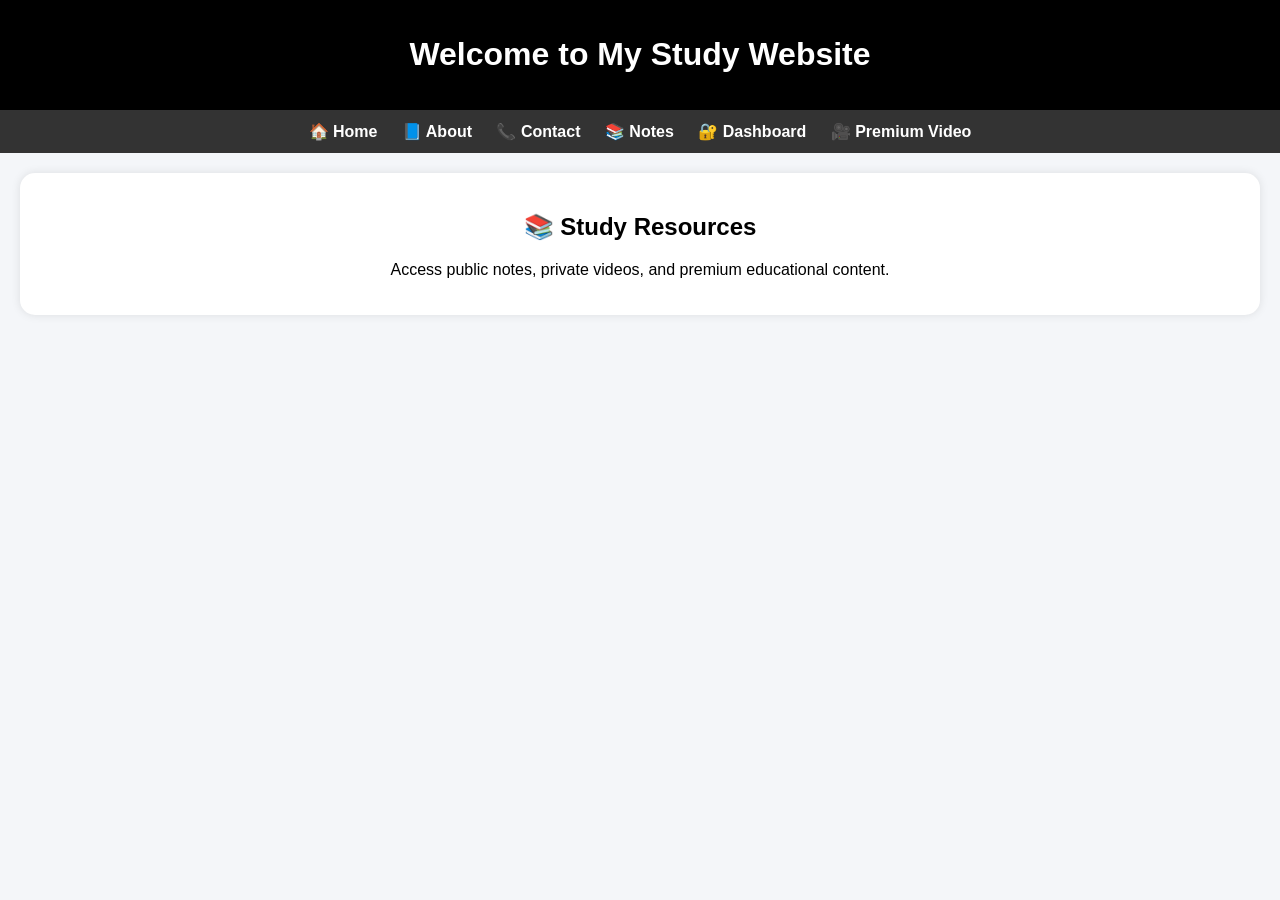
<file: index.html>
<!DOCTYPE html>
<html>
<head>
    <title>Home</title>
    <link rel="stylesheet" href="style.css">
</head>
<body>

<header>
    <h1>Welcome to My Study Website</h1>
</header>

<nav>
    <a href="index.html">🏠 Home</a>
    <a href="about.html">📘 About</a>
    <a href="contact.html">📞 Contact</a>
    <a href="notes.html">📚 Notes</a>
    <a href="login.html">🔐 Dashboard</a>
    <a href="login2.html">🎥 Premium Video</a>
</nav>

<div class="grid">
    <div class="card">
        <h2>📚 Study Resources</h2>
        <p>Access public notes, private videos, and premium educational content.</p>
    </div>
</div>

</body>
</html>
</file>
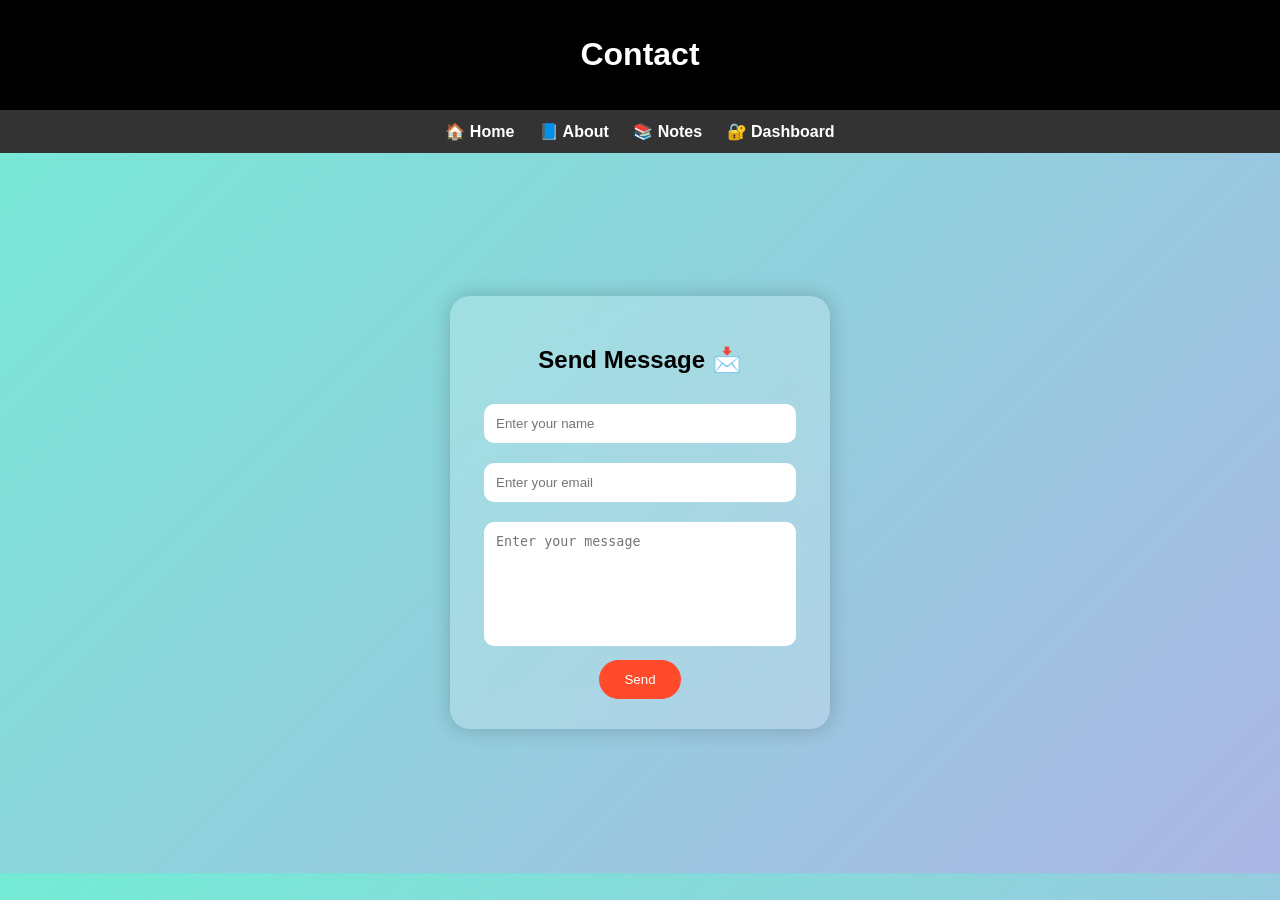
<file: contact.html>
<!DOCTYPE html>
<html>
<head>
    <title>Contact</title>
    <link rel="stylesheet" href="style.css">

    <style>
        body {
            background: linear-gradient(135deg, #74ebd5, #ACB6E5);
            font-family: Arial;
        }

        .container {
            display: flex;
            justify-content: center;
            align-items: center;
            height: 80vh;
        }

        .form-box {
            background: rgba(255,255,255,0.2);
            backdrop-filter: blur(15px);
            padding: 30px;
            border-radius: 20px;
            box-shadow: 0 0 20px rgba(0,0,0,0.2);
            text-align: center;
            width: 320px;
        }

        input, textarea {
            width: 90%;
            padding: 12px;
            margin: 10px 0;
            border-radius: 10px;
            border: none;
            outline: none;
        }

        textarea {
            height: 100px;
            resize: none;
        }

        .btn {
            padding: 12px 25px;
            background: #ff4b2b;
            color: white;
            border: none;
            border-radius: 25px;
            cursor: pointer;
        }

        .btn:hover {
            background: #ff416c;
        }
    </style>
</head>

<body>

<header>
    <h1 style="text-align:center;">Contact</h1>
</header>

<nav>
    <a href="index.html">🏠 Home</a>
    <a href="about.html">📘 About</a>
    <a href="notes.html">📚 Notes</a>
    <a href="login.html">🔐 Dashboard</a>
</nav>

<div class="container">

    <div class="form-box">

        <h2>Send Message 📩</h2>

        <!-- ✅ FINAL WORKING FORM -->
        <form action="https://formspree.io/f/xaqaqjvk" method="POST">

            <!-- Required hidden fields -->
            <input type="hidden" name="_subject" value="New message from website">
            <input type="hidden" name="_template" value="table">

            <!-- User inputs -->
            <input type="text" name="name" placeholder="Enter your name" required>

            <!-- IMPORTANT: reply email -->
            <input type="email" name="_replyto" placeholder="Enter your email" required>

            <textarea name="message" placeholder="Enter your message" required></textarea>

            <button class="btn" type="submit">Send</button>

        </form>

    </div>

</div>

</body>
</html>
</file>
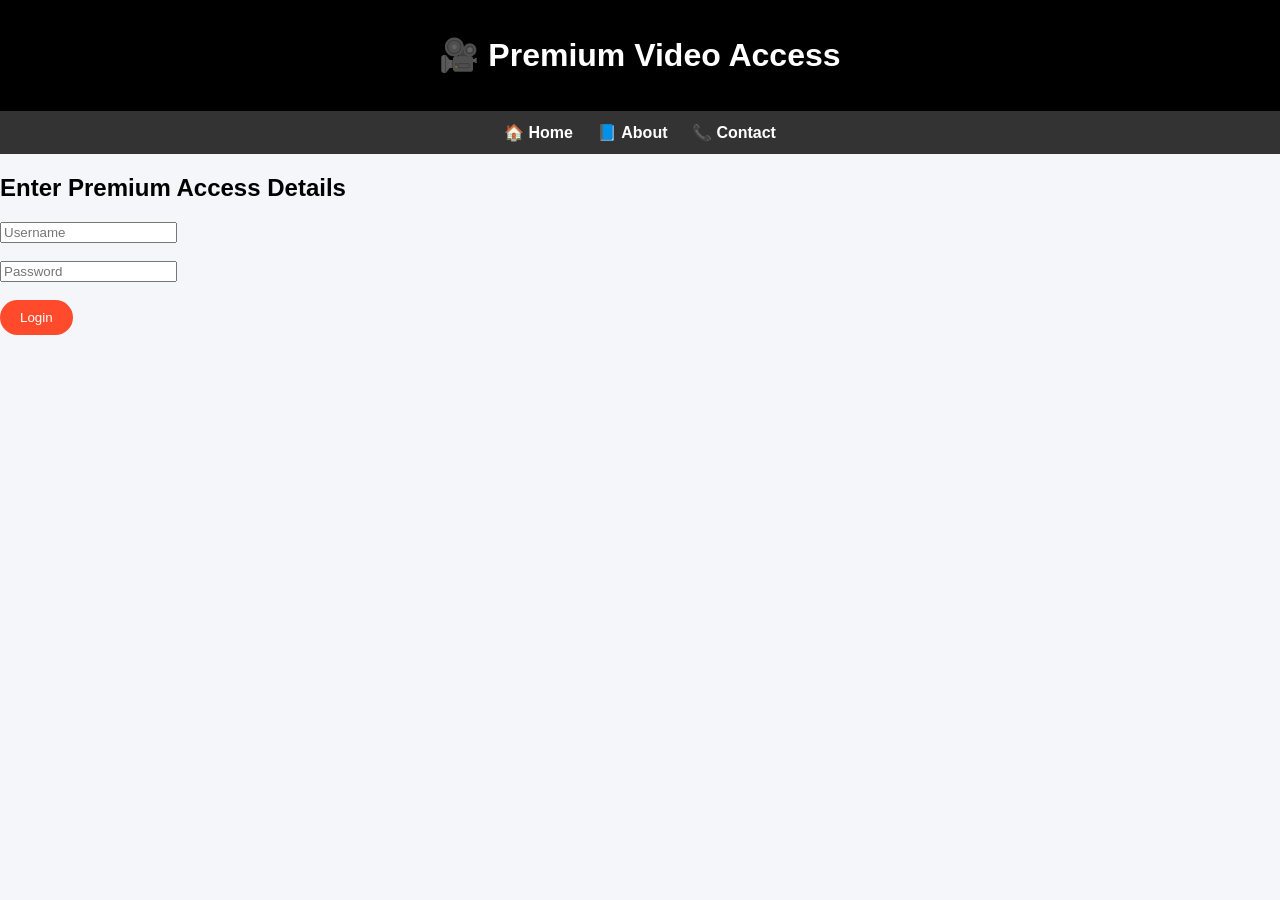
<file: login2.html>
<!DOCTYPE html>
<html>
<head>
    <title>Premium Video Login</title>
    <link rel="stylesheet" href="style.css">
</head>

<body>

<header>
    <h1>🎥 Premium Video Access</h1>
</header>

<nav>
    <a href="index.html">🏠 Home</a>
    <a href="about.html">📘 About</a>
    <a href="contact.html">📞 Contact</a>
</nav>

<div class="login-box">

    <h2>Enter Premium Access Details</h2>

    <input type="text" id="user2" placeholder="Username"><br><br>
    <input type="password" id="pass2" placeholder="Password"><br><br>

    <button class="btn" onclick="login2()">Login</button>

    <p id="error"></p>

</div>

<script>
function login2() {
    let user = document.getElementById("user2").value;
    let pass = document.getElementById("pass2").value;

    if (user === "premium" && pass === "5678") {
        localStorage.setItem("premiumLoggedIn", "true");
        window.location.href = "private2.html";
    } else {
        document.getElementById("error").innerText = "Wrong premium login!";
    }
}
</script>

</body>
</html>
</file>
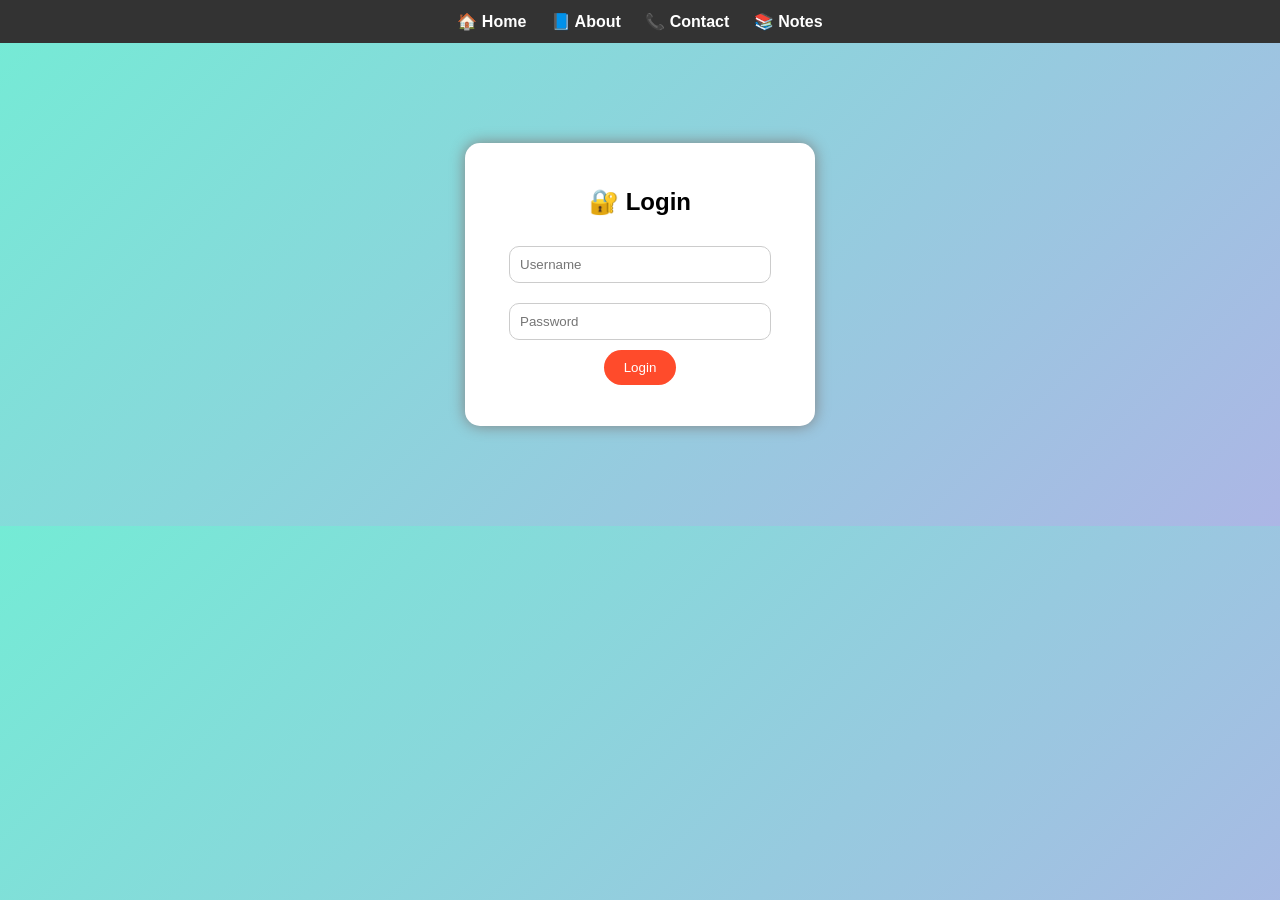
<file: private.html>
<!DOCTYPE html>
<html>
<head>
    <title>Private Video</title>
    <link rel="stylesheet" href="style.css">
</head>

<body>

<!-- 🔐 SECURITY CHECK -->
<script>
if (!localStorage.getItem("loggedIn")) {
    window.location.href = "login.html";
}
</script>

<header>
    🔐 Private Video
</header>

<nav>
    <a href="dashboard.html">📂 Dashboard</a>
    <a href="index.html">🏠 Home</a>
</nav>

<div class="grid">

    <div class="card">
        <h3>🎥 Study Video</h3>

        <video controls style="width:100%; border-radius:10px;">
            <source src="jurjun.mp4" type="video/mp4">
        </video>
    </div>

</div>

</body>
</html>
</file>
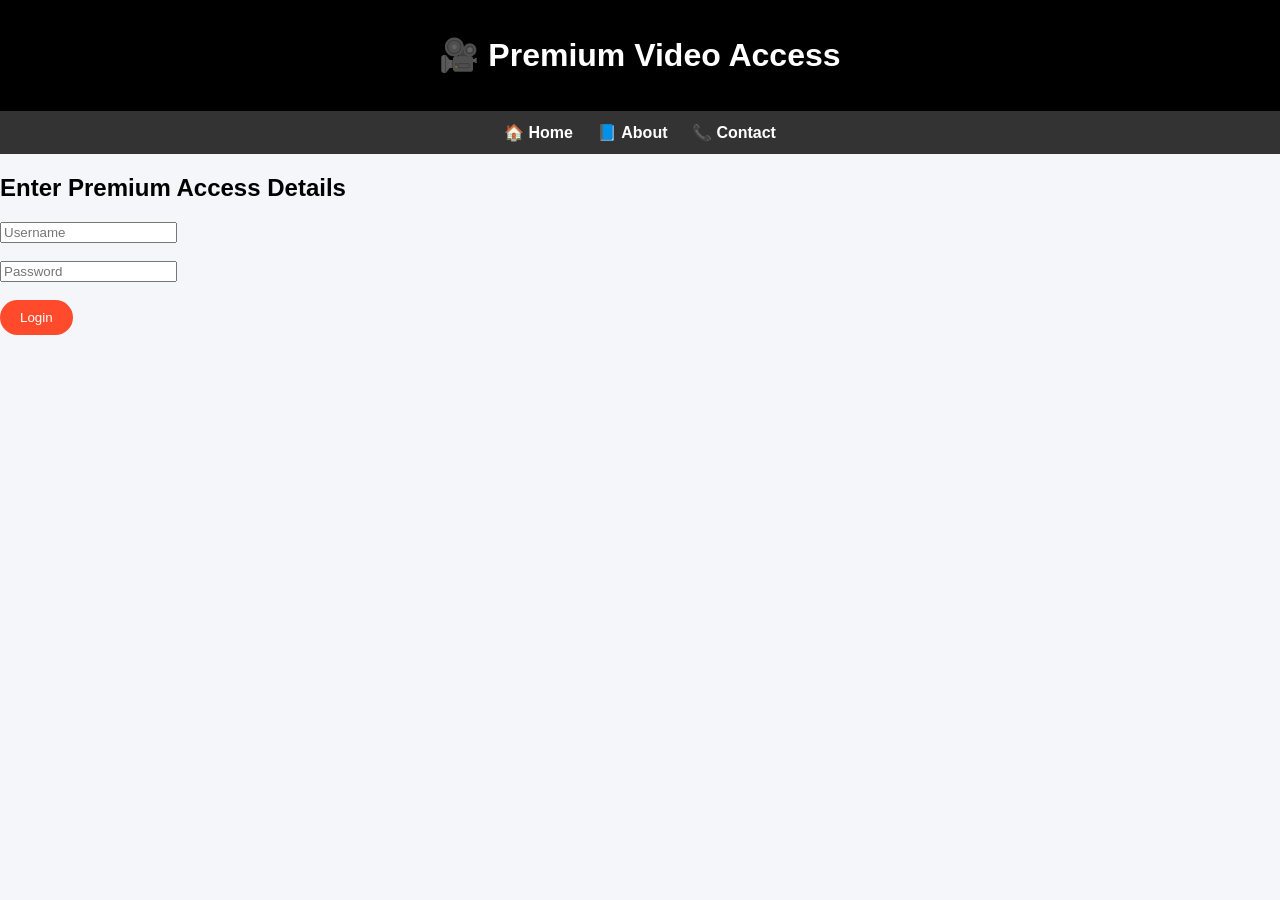
<file: private2.html>
<!DOCTYPE html>
<html>
<head>
    <title>Premium Video</title>
    <link rel="stylesheet" href="style.css">
</head>

<body>

<script>
if (!localStorage.getItem("premiumLoggedIn")) {
    window.location.href = "login2.html";
}
</script>

<header>
    <h1>🎥 Premium Study Videos</h1>
</header>

<nav>
    <a href="index.html">🏠 Home</a>
    <a href="login2.html">🔐 Premium Login</a>
</nav>

<div class="grid">

    <!-- 🎥 FIRST VIDEO -->
    <div class="card">

        <h2>LEAKED DESI MMS OF SURA AND KUNJANDI</h2>

        <p>
            Leaked video of sura and kunjandi at gemini hostel.
        </p>

        <video controls style="width:100%; border-radius:10px; margin-top:15px;">
            <source src="video2.mp4" type="video/mp4">
        </video>

    </div>

    <!-- 🎥 SECOND VIDEO -->
    <div class="card">

        <h2>Amal Uday Pushup Training</h2>

        <p>
            Premium fitness and pushup training session with advanced practice,
            workout methods, and physical performance improvement.
        </p>

        <video controls style="width:100%; border-radius:10px; margin-top:15px;">
            <source src="amalpushup.mp4" type="video/mp4">
        </video>

    </div>

</div>

</body>
</html>
</file>
<file: style.css>
body {
    margin: 0;
    font-family: Arial, sans-serif;
    background: #f4f6f9;
}

/* NAVBAR */
nav {
    background: #333;
    padding: 12px;
    text-align: center;
}

nav a {
    color: white;
    margin: 10px;
    text-decoration: none;
    font-weight: bold;
}

nav a:hover {
    color: yellow;
}

/* HEADER */
header {
    background: black;
    color: white;
    padding: 15px;
    text-align: center;
}

/* GRID SYSTEM */
.grid {
    display: grid;
    grid-template-columns: repeat(auto-fit, minmax(180px, 1fr));
    gap: 15px;
    padding: 20px;
}

/* CARD (Google Drive style) */
.card {
    background: white;
    padding: 20px;
    border-radius: 15px;
    text-align: center;
    box-shadow: 0 0 10px rgba(0,0,0,0.1);
    transition: 0.3s;
}

.card:hover {
    transform: translateY(-5px);
}

/* BUTTON */
.btn {
    padding: 10px 20px;
    background: #ff4b2b;
    color: white;
    border: none;
    border-radius: 20px;
    cursor: pointer;
}

.btn:hover {
    background: #ff416c;
}

/* 📱 MOBILE FIX */
@media (max-width: 600px) {
    nav {
        display: flex;
        flex-direction: column;
    }

    .grid {
        grid-template-columns: 1fr;
    }
}
</file>
